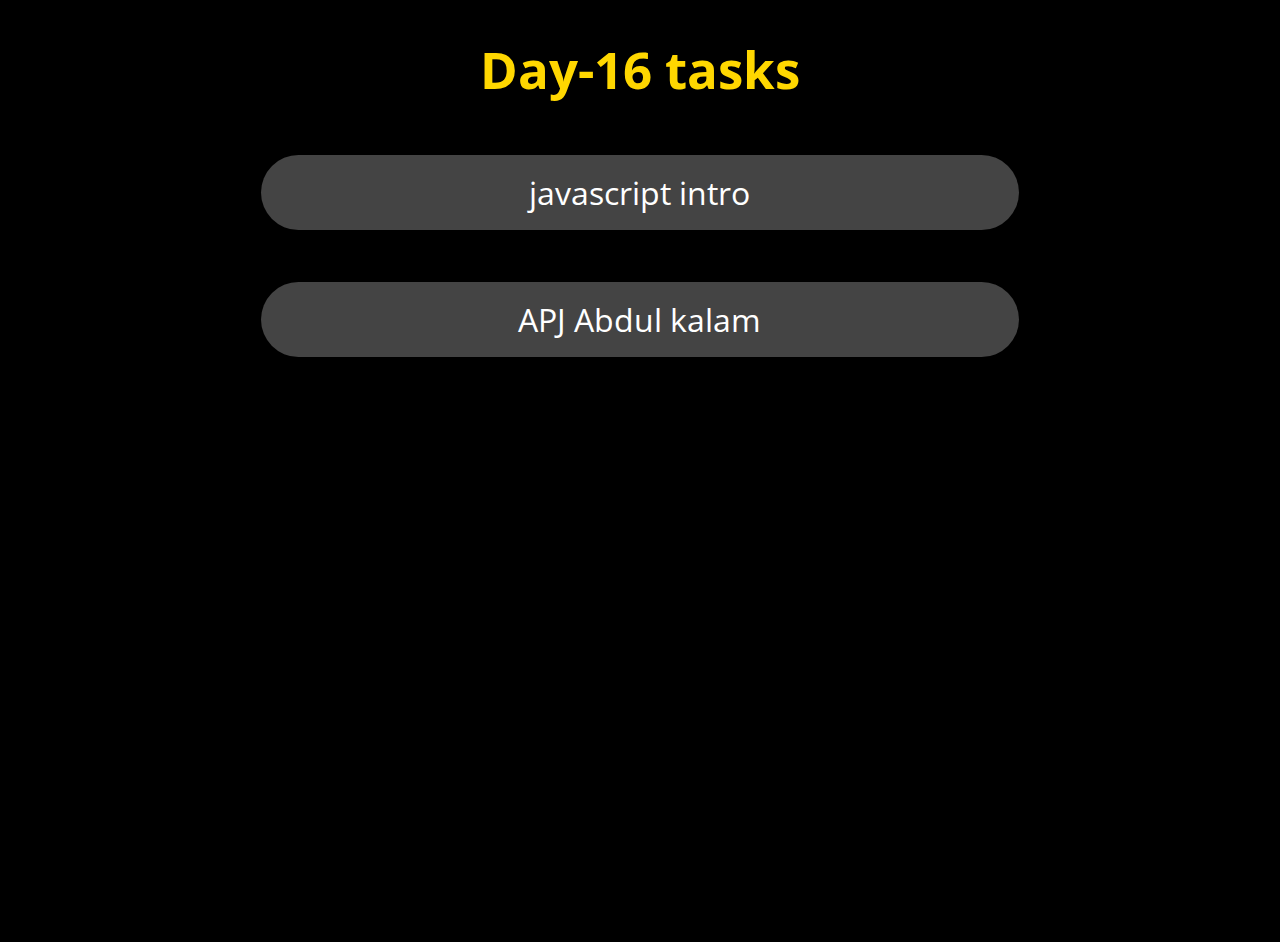
<file: index.html>
<!DOCTYPE html>
<html lang="en">
  <head>
    <meta charset="UTF-8" />
    <meta http-equiv="X-UA-Compatible" content="IE=edge" />
    <meta name="viewport" content="width=device-width, initial-scale=1.0" />
    <link rel="stylesheet" href="style.css" />
    <title>Day-16</title>
  </head>
  <body>
    <h1>Day-16 tasks</h1>
    <div class="container">
      <div class="link">
        <a href="./pages/javascript/" target="_blank"> javascript intro </a>
      </div>

      <div class="link">
        <a href="https://drapjkalam.netlify.app/" target="_blank"
          >APJ Abdul kalam</a
        >
      </div>
    </div>
  </body>
</html>
</file>
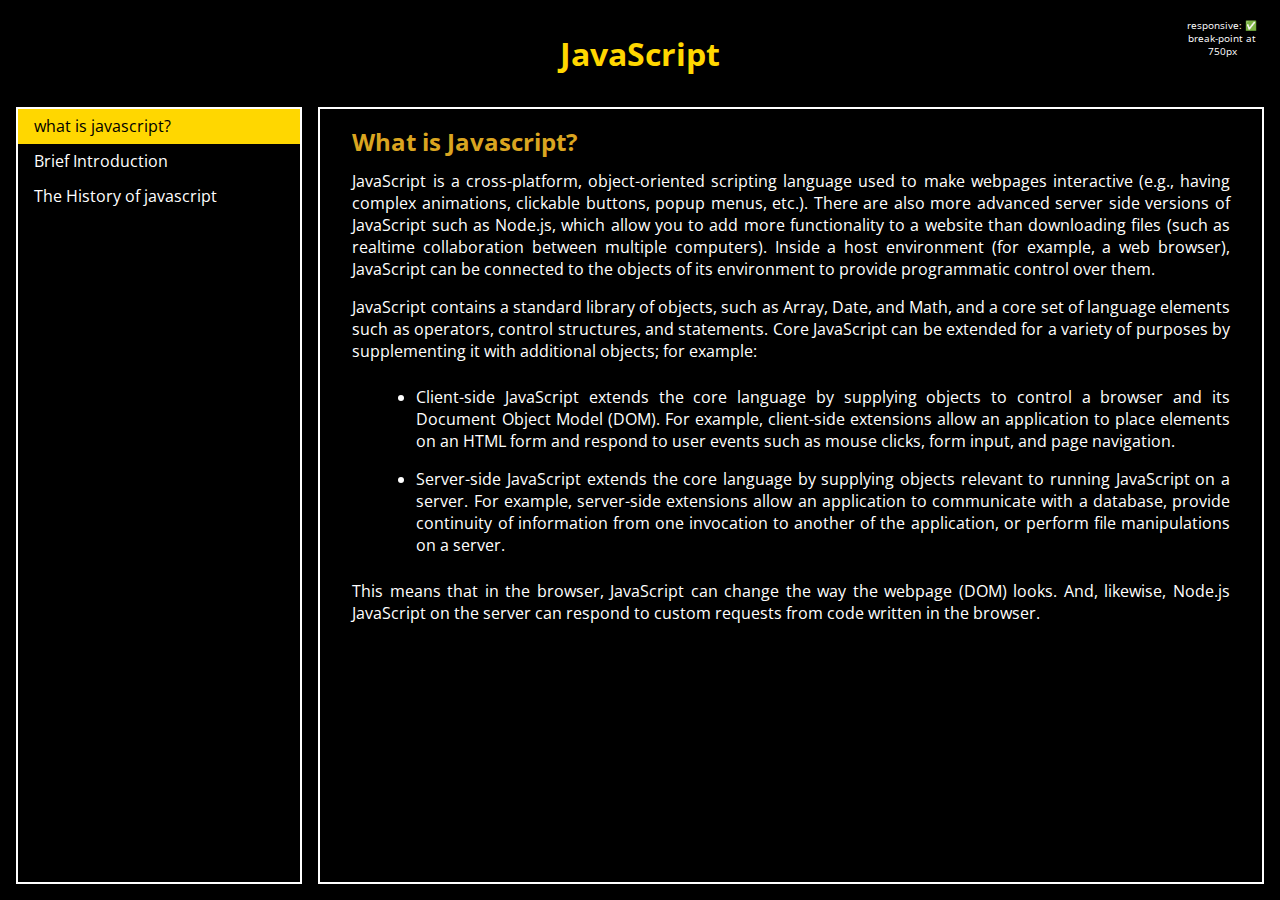
<file: pages/javascript/index.html>
<!DOCTYPE html>
<html lang="en">
  <head>
    <meta charset="UTF-8" />
    <meta http-equiv="X-UA-Compatible" content="IE=edge" />
    <meta name="viewport" content="width=device-width, initial-scale=1.0" />
    <link rel="stylesheet" href="./style.css" />
    <script defer src="./script.js"></script>
    <title>javascript</title>
  </head>
  <body>
    <span class="note"> responsive: ✅ break-point at 750px </span>
    <h1>JavaScript</h1>
    <section class="documentation">
      <nav class="nav">
        <ul>
          <li class="link active" data-index="1">what is javascript?</li>
          <li class="link" data-index="2">Brief Introduction</li>
          <li class="link" data-index="3">The History of javascript</li>
        </ul>
      </nav>
      <section class="section">
        <article class="doc active" data-index="1">
          <h2>What is Javascript?</h2>
          <p>
            JavaScript is a cross-platform, object-oriented scripting language
            used to make webpages interactive (e.g., having complex animations,
            clickable buttons, popup menus, etc.). There are also more advanced
            server side versions of JavaScript such as Node.js, which allow you
            to add more functionality to a website than downloading files (such
            as realtime collaboration between multiple computers). Inside a host
            environment (for example, a web browser), JavaScript can be
            connected to the objects of its environment to provide programmatic
            control over them.
          </p>
          <p>
            JavaScript contains a standard library of objects, such as Array,
            Date, and Math, and a core set of language elements such as
            operators, control structures, and statements. Core JavaScript can
            be extended for a variety of purposes by supplementing it with
            additional objects; for example:
          </p>
          <ul>
            <li>
              Client-side JavaScript extends the core language by supplying
              objects to control a browser and its Document Object Model (DOM).
              For example, client-side extensions allow an application to place
              elements on an HTML form and respond to user events such as mouse
              clicks, form input, and page navigation.
            </li>
            <li>
              Server-side JavaScript extends the core language by supplying
              objects relevant to running JavaScript on a server. For example,
              server-side extensions allow an application to communicate with a
              database, provide continuity of information from one invocation to
              another of the application, or perform file manipulations on a
              server.
            </li>
          </ul>
          <p>
            This means that in the browser, JavaScript can change the way the
            webpage (DOM) looks. And, likewise, Node.js JavaScript on the server
            can respond to custom requests from code written in the browser.
          </p>
        </article>
        <article class="doc" data-index="2">
          <h2>JavaScript</h2>
          <p>
            JavaScript is a programming language that is used to make web pages
            interactive. JavaScript is a dynamic language, which means that it
            is interpreted by the web browser. JavaScript is a multi-paradigm
            language, which means that it supports object-oriented, imperative,
            and functional programming styles. JavaScript is an object-oriented
            language, which means that it uses objects to represent data and
            functions to represent behavior. JavaScript is an event-driven
            language, which means that it uses events to handle user
            interaction. JavaScript is a client-side language, which means that
            it is used on the client side of the web page. JavaScript is a
            server-side language, which means that it is used on the server side
            of the web page.
          </p>
          <p>
            JavaScript is a scripting language, which means that it is used to
            create scripts. JavaScript is a compiled language, which means that
            it is compiled into machine code. JavaScript is a high-level
            language, which means that it is written in a high-level syntax.
            JavaScript is a low-level language, which means that it is written
            in a low-level syntax. JavaScript is a dynamic language, which means
            that it is interpreted by the web browser. JavaScript is a
            multi-paradigm language, which means that it supports
            object-oriented, imperative, and functional programming styles.
            JavaScript is an object-oriented language, which means that it uses
            objects to represent data and functions to represent behavior.
          </p>
          <p>
            JavaScript is an event-driven language, which means that it uses
            events to handle user interaction. JavaScript is a client-side
            language, which means that it is used on the client side of the web
            page. JavaScript is a server-side language, which means that it is
            used on the server side of the web page. JavaScript is a scripting
            language, which means that it is used to create scripts. JavaScript
            is a compiled language, which means that it is compiled into machine
            code. JavaScript is a high-level language, which means that it is
            written in a high-level syntax. JavaScript is a low-level language,
            which means that it is written in a low-level syntax. JavaScript is
            a dynamic language, which means that it is interpreted by the web
          </p>
        </article>
        <article class="doc" data-index="3">
          <h2>A brief history of JavaScript</h2>
          <p>
            JavaScript was created at Netscape Communications by Brendan Eich in
            1995. Netscape and Eich designed JavaScript as a scripting language
            for use with the company's flagship web browser, Netscape Navigator.
            Initially known as LiveScript, Netscape changed the name to
            JavaScript so they could position it as a companion for the Java
            language, a product of their partner, Sun Microsystems. Apart from
            some superficial syntactic similarities, though, JavaScript is in no
            way related to the Java programming language.
          </p>

          <p>
            After its release, more and more browsers started adding JavaScript
            support. Still, for much of its history JavaScript was not regarded
            as a serious programming language. Its earliest releases suffered
            from notable performance and security issues, but developers had no
            alternatives. If they wanted to run programs in the browser, they
            had to use JavaScript.
          </p>
          <p>
            In 2008, the creation of Google's open-source Chrome V8, a
            high-performance JavaScript engine, provided a crucial turning point
            for JavaScript. The subsequent proliferation of fast JavaScript
            engines made it possible for developers to build sophisticated
            browser-based applications with performance that competed with
            desktop and mobile applications.
          </p>
          <p>
            Soon after, Ryan Dahl released an open-source, cross-platform
            environment called Node.js. It provided a way to run JavaScript code
            from outside a browser. It freed JavaScript from the browser's
            confines and led directly to JavaScript's current popularity. Today,
            you can use JavaScript to write all kinds of applications, including
            browser, server, mobile, and desktop applications. Most major online
            companies today, including Facebook, Twitter, Netflix, and Google,
            all use JavaScript in their products.
          </p>
        </article>
      </section>
    </section>
  </body>
</html>
</file>
<file: style.css>
@import url("https://fonts.googleapis.com/css2?family=Open+Sans:ital,wght@0,400;0,700;1,400&display=swap");

body {
  background: black;
  color: white;
  min-height: 100vh;
  text-align: center;
  font-family: "Open Sans", sans-serif;
}

h1 {
  color: gold;
  margin-bottom: 1em;
}

.link {
  width: 20rem;
  margin: 0 auto;
  margin-bottom: 2em;
}

.link > a {
  background-color: #444444;
  color: white;
  /* color: black; */
  display: inline-block;
  width: 100%;
  padding: 0.5em 0;
  border-radius: 2em;
  text-decoration: none;
}

.link > a:hover {
  background-color: black;
  color: gold;
  outline: 5px solid white;
}

@media screen and (min-width: 700px) {
  html {
    font-size: 1vw;
  }

  h1 {
    font-size: 4rem;
  }

  .link {
    font-size: 2rem;
    width: 60%;
  }

  .link > a {
    font-size: 2.5rem;
  }

  .link > a:hover {
    font-size: 2.5rem;
  }

  span {
    font-size: 2rem;
  }
}
</file>
<file: pages/javascript/style.css>
@import url("https://fonts.googleapis.com/css2?family=Open+Sans:ital,wght@0,400;0,700;1,400&display=swap");

* {
  margin: 0;
  padding: 0;
  border: 0;
  box-sizing: border-box;
}

body {
  background: black;
  color: white;
  font-family: "Open Sans", sans-serif;
  min-height: 100vh;
  display: flex;
  flex-direction: column;
}

h1 {
  text-align: center;
  color: gold;
  padding: 1em;
}

nav > ul {
  list-style: none;
}

.documentation {
  flex: 1;
  display: flex;
  margin-bottom: 1em;
}

.documentation > nav {
  flex: 1.5;
  border: 2px solid white;
  margin: 0 1em;
  border-collapse: collapse;
}

.documentation > .section {
  flex: 5;
  border: 2px solid white;
  margin-right: 1em;
}

.link {
  font-size: 1rem;
  padding: 0.4em 1em;
}

.link:hover:not(.active) {
  color: gold;
  cursor: pointer;
}

.doc {
  width: 100%;
  padding: 1em 2em;
  display: none;
}

h2 {
  margin-bottom: 0.5em;
  color: goldenrod;
}

p {
  margin-bottom: 1em;
  text-align: justify;
}

.doc > ul {
  padding: 0.5em 4em;
  padding-right: 0;
}

.doc li {
  margin-bottom: 1em;
  text-align: justify;
}

.note {
  color: white;
  width: 10em;
  font-size: 0.6rem;
  position: absolute;
  padding: 1em;
  right: 1em;
  top: 1em;
  text-align: center;
}

@media screen and (min-width: 750px) {
  .note:hover {
    transform: scale(1.5);
    cursor: crosshair;
    right: 3em;
    top: 2em;
  }
}

@media screen and (max-width: 750px) {
  .documentation {
    flex-direction: column;
  }

  .documentation > .section {
    margin: 1em;
  }

  .note {
    display: none;
  }
}

.hidden {
  display: none;
}

.link.active {
  background: gold;
  color: black;
}

.doc.active {
  display: block;
}
</file>
